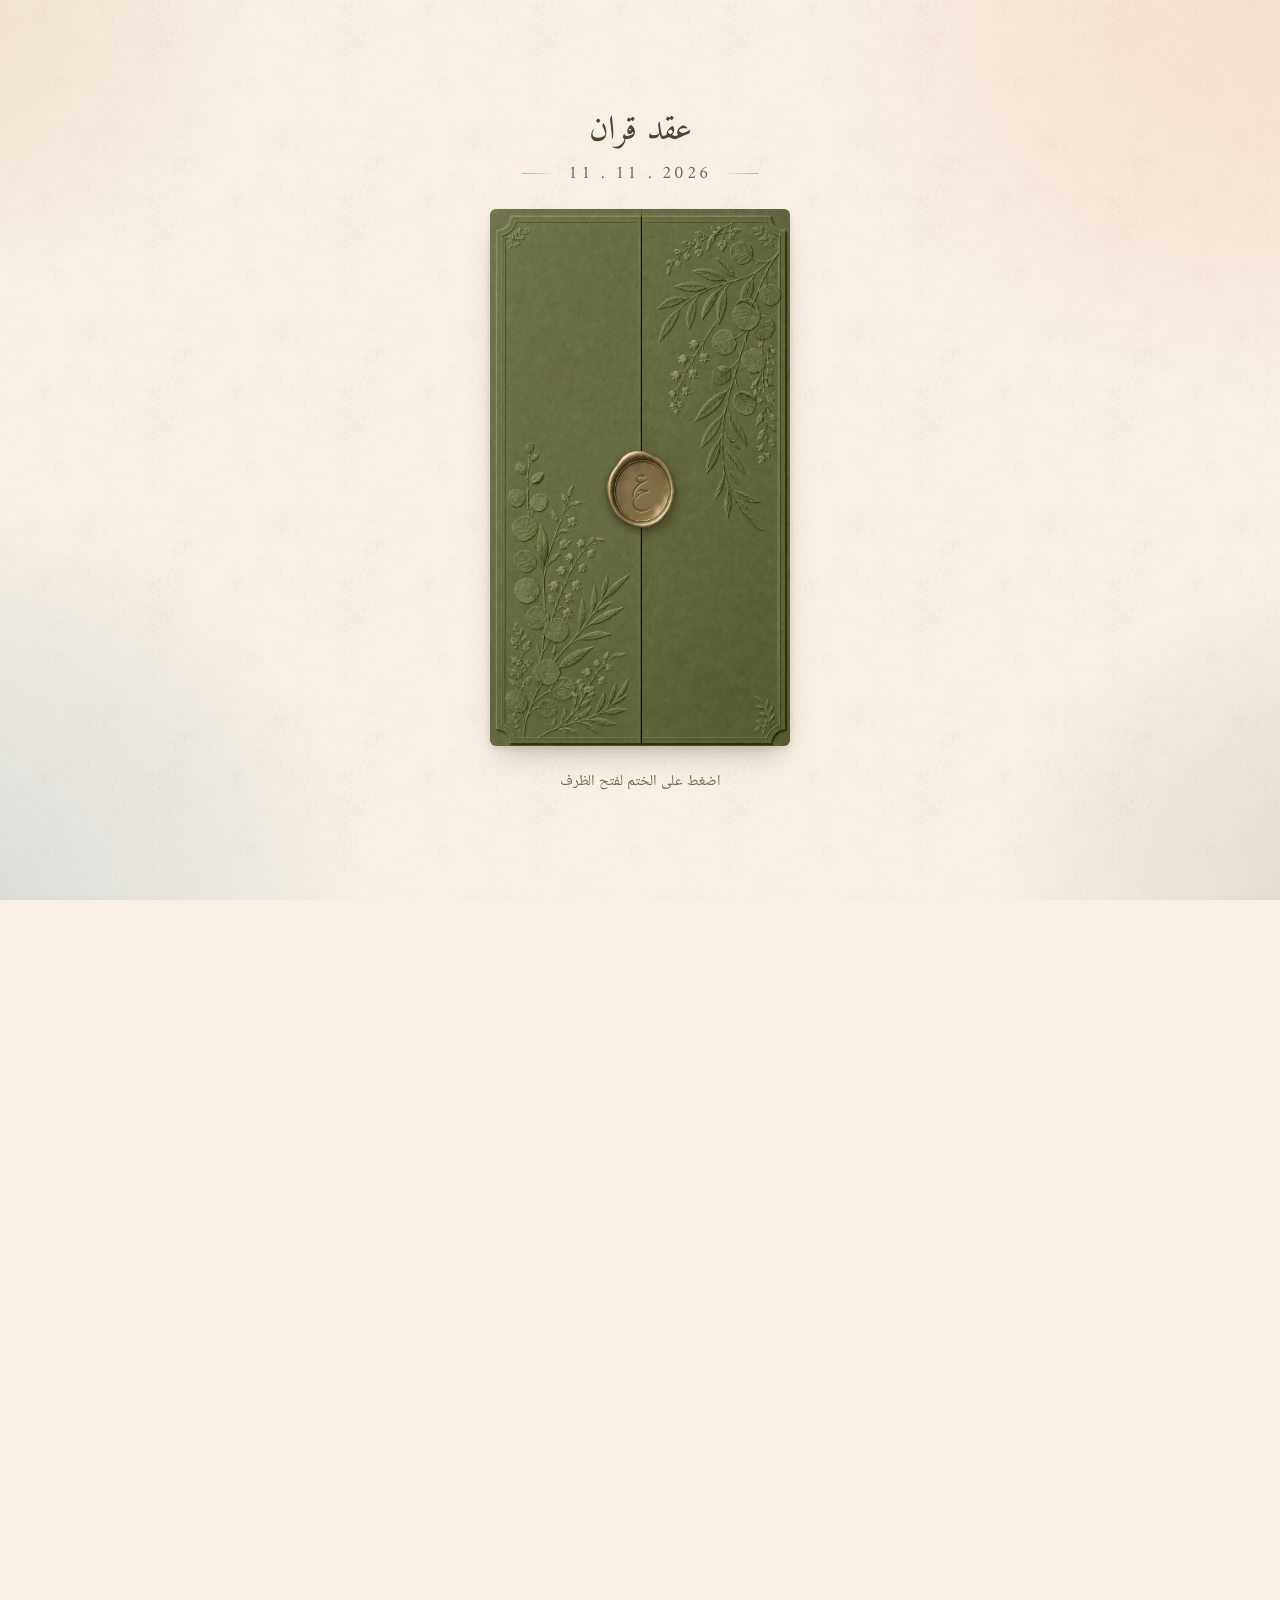
<file: index.html>
<!doctype html><html lang="ar" dir="rtl"><head><meta charset="utf-8"><meta name="robots" content="noindex, nofollow"><meta http-equiv="refresh" content="0; url=./front/"><link rel="canonical" href="./front/"><title>عقد قران عمر وحبيبة · 11 / 11</title></head><body><a href="./front/">عقد قران عمر وحبيبة · 11 / 11</a></body></html>
</file>
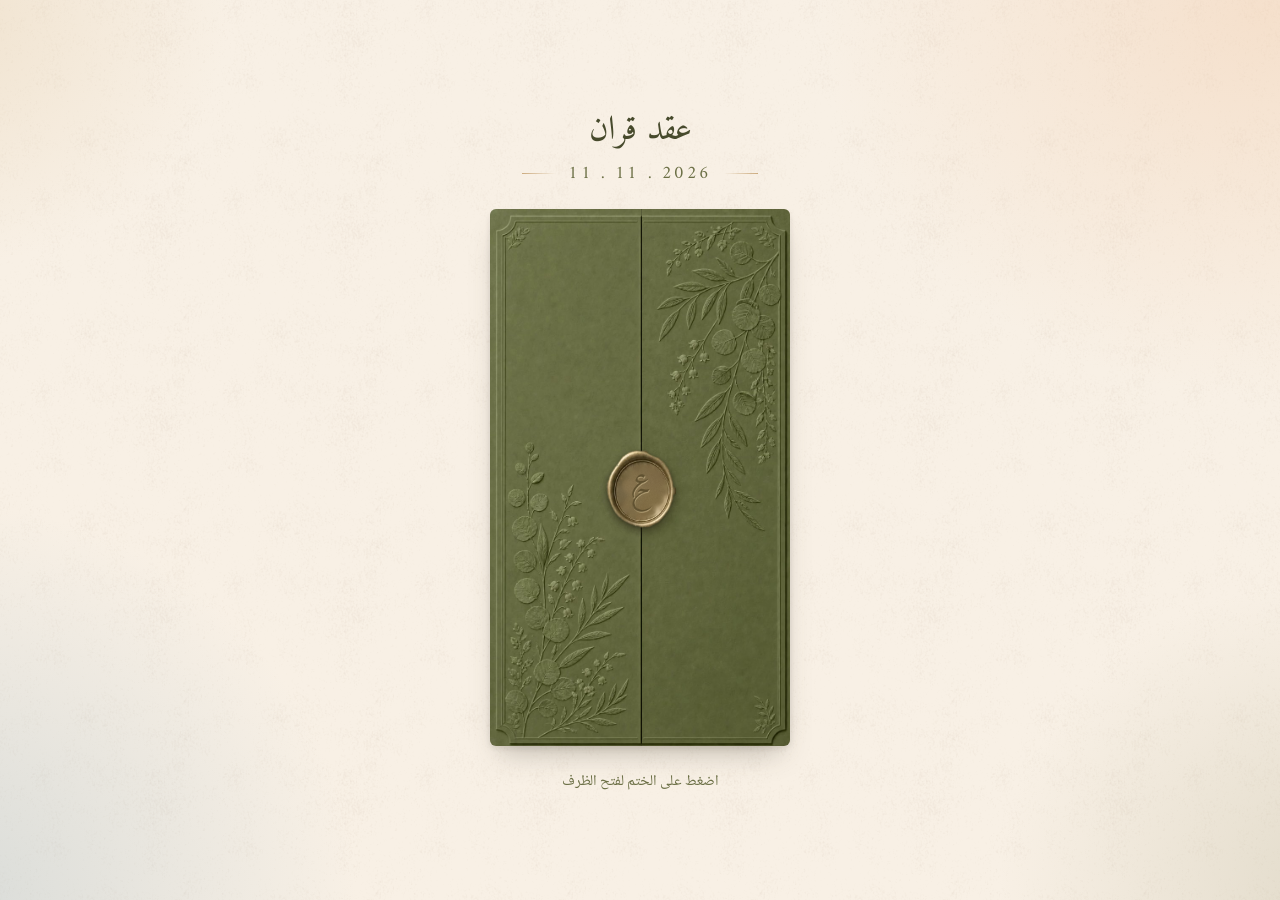
<file: back/index.html>
<!doctype html>
<html lang="ar" dir="rtl" class="no-js">
<head>
<meta charset="utf-8">
<meta name="viewport" content="width=device-width, initial-scale=1, viewport-fit=cover">
<script>document.documentElement.className='js';</script>
<title>عقد قران عمر وحبيبة · 11 / 11</title>
<meta name="description" content="شاركونا الفرحة بمباركتكم">
<meta name="robots" content="noindex, nofollow">
<meta name="theme-color" content="#F8F0E5">
<meta name="color-scheme" content="light">
<meta name="format-detection" content="telephone=no, date=no, address=no">
<link rel="canonical" href="https://omarmostafa599-star.github.io/omar-habiba/back/">
<meta property="og:type" content="website">
<meta property="og:locale" content="ar_AR">
<meta property="og:title" content="عقد قران عمر وحبيبة · 11 / 11">
<meta property="og:description" content="شاركونا الفرحة بمباركتكم">
<meta property="og:url" content="https://omarmostafa599-star.github.io/omar-habiba/back/">
<meta property="og:image" content="https://omarmostafa599-star.github.io/omar-habiba/assets/img/og-back.jpg">
<meta property="og:image:secure_url" content="https://omarmostafa599-star.github.io/omar-habiba/assets/img/og-back.jpg">
<meta property="og:image:type" content="image/jpeg">
<meta property="og:image:width" content="630">
<meta property="og:image:height" content="945">
<meta property="og:image:alt" content="عقد قران عمر وحبيبة · 11 / 11">
<meta name="twitter:card" content="summary_large_image">
<meta name="twitter:title" content="عقد قران عمر وحبيبة · 11 / 11">
<meta name="twitter:description" content="شاركونا الفرحة بمباركتكم">
<meta name="twitter:image" content="https://omarmostafa599-star.github.io/omar-habiba/assets/img/og-back.jpg">
<link rel="icon" href="../assets/img/favicon.png" type="image/png">
<link rel="apple-touch-icon" href="../assets/img/apple-touch-icon.png">
<link rel="preload" href="../assets/fonts/amiri-arabic-400-normal.woff2" as="font" type="font/woff2" crossorigin>
<link rel="preload" href="../assets/fonts/noto-naskh-arabic-arabic-400-normal.woff2" as="font" type="font/woff2" crossorigin>
<link rel="preload" href="../assets/img/doors.jpg" as="image">
<link rel="preload" href="../assets/img/seal.png" as="image">
<link rel="preconnect" href="https://script.google.com">
<link rel="preconnect" href="https://script.googleusercontent.com">
<link rel="stylesheet" href="../assets/css/invite.css?v=965fd2bd">
<script id="invite-config" type="application/json">{"version":"back","startUTC":"2026-11-11T10:00:00Z","endpoint":"https://script.google.com/macros/s/AKfycbw6GUNqaHavDqoWGvOmAOWHUF2RmimxX9dyR_7RuGnIL_A34MukpZD5AmjN1ht7SNovVQ/exec","voiceMax":120,"videoMax":60,"videoMaxBytes":12582912,"t":{"gateHint":"اضغط على الختم لفتح الظرف","gateHintOpening":"أهلًا بكم في فرحتنا","countdownTitle":"ونعدّ الأيام للقائكم","countdownDone":"بدأت فرحتنا","units":["يوم","ساعة","دقيقة","ثانية"],"rsvpThanksYes":"وصلنا تأكيدكم، وننتظركم بكل شوق","rsvpThanksNo":"وصلنا ردّكم، ودعواتكم تصلنا وإن بعدت المسافات","rsvpAlready":"سبق أن وصلنا ردّكم، شكرًا لكم","wishThanks":"وصلت مباركتكم، شكرًا من القلب","sendError":"تعذّر الإرسال، حاولوا مرة أخرى","nameRequired":"اكتبوا الاسم من فضلكم","wishRequired":"اكتبوا مباركة أو سجّلوها بصوتكم","sending":"جارٍ الإرسال…","voiceNoMic":"لم نتمكن من الوصول إلى الميكروفون. افتحوا الدعوة في المتصفح وحاولوا مجددًا، أو اكتفوا بالمباركة المكتوبة.","videoNoCam":"لم نتمكن من الوصول إلى الكاميرا. افتحوا الدعوة في المتصفح وحاولوا مجددًا، أو اكتفوا بالمباركة المكتوبة أو الصوتية.","videoLimit":"وصل الفيديو إلى الحد المسموح، وتوقف التسجيل","uploading":"جارٍ الرفع","mediaUnsupported":"هذا المتصفح لا يسمح بالتسجيل. افتحوا الدعوة في Safari أو Chrome، أو اكتفوا بالمباركة المكتوبة.","recEmpty":"لم يُحفظ التسجيل، حاولوا مرة أخرى","micDenied":"لم يُسمح بالوصول إلى الميكروفون. اضغطوا «سماح» عند السؤال، أو فعّلوه من إعدادات المتصفح. وإن كانت الدعوة مفتوحة داخل واتساب، افتحوها في Safari أو Chrome.","camDenied":"لم يُسمح بالوصول إلى الكاميرا والميكروفون. اضغطوا «سماح» عند السؤال، أو فعّلوهما من إعدادات المتصفح. وإن كانت الدعوة مفتوحة داخل واتساب، افتحوها في Safari أو Chrome."}}</script>
<script src="../assets/js/invite.js?v=94f9ceda" defer></script>
</head>
<body>

<svg class="sprite" aria-hidden="true" focusable="false" xmlns="http://www.w3.org/2000/svg">
  <defs>
    <symbol id="i-heart" viewBox="0 0 24 22"><path d="M12 20.2C7.1 16.4 2.4 12.6 2.4 7.6 2.4 4.6 4.7 2.3 7.5 2.3c1.9 0 3.5 1 4.5 2.6 1-1.6 2.6-2.6 4.5-2.6 2.8 0 5.1 2.3 5.1 5.3 0 5-4.7 8.8-9.6 12.6z" fill="none" stroke="currentColor" stroke-width="1.2" stroke-linejoin="round"/></symbol>
    <symbol id="i-pin" viewBox="0 0 24 30"><path d="M12 28.2s-8.6-9.1-8.6-15.4a8.6 8.6 0 0 1 17.2 0c0 6.3-8.6 15.4-8.6 15.4z" fill="none" stroke="currentColor" stroke-width="1.15" stroke-linejoin="round"/><circle cx="12" cy="12.6" r="3.1" fill="none" stroke="currentColor" stroke-width="1.15"/></symbol>
    <symbol id="i-sprig" viewBox="0 0 64 26">
      <path d="M2 18c14-1 30-4 46-10 4-1.5 8-3.4 13-6" fill="none" stroke="currentColor" stroke-width="1" stroke-linecap="round"/>
      <g fill="currentColor" fill-opacity=".38" stroke="currentColor" stroke-width=".8" stroke-linejoin="round">
        <path d="M14 16.6c-.6-3.6 1.4-6.6 5.2-7.8.4 3.6-1.6 6.6-5.2 7.8z"/><path d="M14.8 17c2.8 2.3 6.5 2.6 9.7.6-2.6-2.6-6.6-2.7-9.7-.6z"/>
        <path d="M27 13.9c-.2-3.8 2-6.6 5.8-7.4.1 3.7-2.2 6.5-5.8 7.4z"/><path d="M27.9 14.2c3 2 6.6 2 9.6-.2-2.8-2.3-6.7-2.2-9.6.2z"/>
        <path d="M40 9.8c.1-3.6 2.5-6.1 6.2-6.6-.2 3.6-2.6 6.1-6.2 6.6z"/><path d="M41 10.1c2.9 1.6 6.3 1.4 9-.8-2.8-2-6.4-1.7-9 .8z"/>
        <path d="M53 5.2c1.4-2.6 3.8-3.8 6.8-3.5-1.3 2.5-3.8 3.8-6.8 3.5z"/>
      </g>
    </symbol>
    <symbol id="i-cal" viewBox="0 0 24 24"><g fill="none" stroke="currentColor" stroke-width="1.15" stroke-linecap="round"><rect x="3.5" y="5" width="17" height="15" rx="2.2"/><path d="M3.5 9.6h17M8 3v4M16 3v4"/></g></symbol>
    <symbol id="i-replay" viewBox="0 0 24 24"><path d="M4.5 12a7.5 7.5 0 1 0 2.3-5.4M4.3 3.8v3.6h3.6" fill="none" stroke="currentColor" stroke-width="1.15" stroke-linecap="round" stroke-linejoin="round"/></symbol>
    <symbol id="i-mic" viewBox="0 0 24 24"><g fill="none" stroke="currentColor" stroke-width="1.2" stroke-linecap="round"><rect x="9" y="3" width="6" height="11" rx="3"/><path d="M5.5 11a6.5 6.5 0 0 0 13 0M12 17.5V21M8.5 21h7"/></g></symbol>
    <symbol id="i-cam" viewBox="0 0 24 24"><g fill="none" stroke="currentColor" stroke-width="1.2" stroke-linejoin="round"><rect x="3" y="6.5" width="13" height="11" rx="2.2"/><path d="M16 10.5l5-3v9l-5-3z"/></g></symbol>
    <symbol id="i-play" viewBox="0 0 24 24"><path d="M8 5.5v13l10.5-6.5z" fill="currentColor"/></symbol>
    <symbol id="i-pause" viewBox="0 0 24 24"><path d="M7.5 5.5h3v13h-3zM13.5 5.5h3v13h-3z" fill="currentColor"/></symbol>
    <symbol id="i-lock" viewBox="0 0 24 24"><g fill="none" stroke="currentColor" stroke-width="1.15"><rect x="5" y="10.5" width="14" height="10" rx="2"/><path d="M8 10.5V8a4 4 0 0 1 8 0v2.5"/></g></symbol>
    <symbol id="i-check" viewBox="0 0 24 24"><path d="M5 12.5l4.5 4.5L19 7.5" fill="none" stroke="currentColor" stroke-width="1.4" stroke-linecap="round" stroke-linejoin="round"/></symbol>
  </defs>
</svg>

<div class="gate" id="gate">
  <div class="wash" aria-hidden="true">
    <span class="blob b1"></span><span class="blob b2"></span><span class="blob b3"></span><span class="blob b4"></span>
  </div>
  <div class="gate-inner">
    <header class="gate-head" id="gateHead">
      <p class="gate-title">عقد قران</p>
      <p class="gate-date"><span class="rule" aria-hidden="true"></span><span dir="ltr" class="ltr">11 . 11 . 2026</span><span class="rule" aria-hidden="true"></span></p>
    </header>
    <div class="gate-stage">
      <button type="button" class="env-btn" id="openBtn" aria-describedby="gateHint">
        <span class="sr">اضغط على الختم لفتح الظرف</span>
        
<div class="env" id="env">
  <div class="env-inside" aria-hidden="true">
    <div class="env-card" id="envCard">
      <picture>
        <source type="image/webp" srcset="../assets/img/back.webp">
        <img src="../assets/img/back.png" width="1024" height="1536" alt="" decoding="async">
      </picture>
    </div>
  </div>
  <div class="door door-r" id="doorR" aria-hidden="true"><span class="door-face door-out"></span><span class="door-face door-in"></span></div>
  <div class="door door-l" id="doorL" aria-hidden="true"><span class="door-face door-out"></span><span class="door-face door-in"></span></div>
  <div class="seal" id="seal" aria-hidden="true">
    <img class="seal-img" src="../assets/img/seal.png" width="422" height="490" alt="" decoding="async">
    <span class="seal-mono"></span>
  </div>
</div>
      </button>
    </div>
    <p class="gate-hint" id="gateHint">اضغط على الختم لفتح الظرف</p>
  </div>
</div>

<main class="invite" id="invite" tabindex="-1" aria-label="عقد قران عمر وحبيبة">
  <div class="layout">
    <figure class="hero">
      <picture>
        <source type="image/webp" srcset="../assets/img/back.webp">
        <img src="../assets/img/back.png" width="1024" height="1536" alt="دعوة زفاف بألوان مائية: العروسان من الخلف يتأملان البحر وقت الغروب، وأعلاها آية «وَمِنْ آيَاتِهِ أَنْ خَلَقَ لَكُم مِّنْ أَنفُسِكُمْ أَزْوَاجًا لِّتَسْكُنُوا إِلَيْهَا وَجَعَلَ بَيْنَكُم مَّوَدَّةً وَرَحْمَةً»" decoding="async" fetchpriority="high">
      </picture>
    </figure>

    <div class="details">
      <section class="sec sec-intro reveal">
        <span class="mono" aria-hidden="true"></span>
        <h1 class="names">عمر <span class="waw">و</span>حبيبة</h1>
        <h2 class="welcome">بكل الفرح</h2>
        <p class="lead">تم عقد القران بحمد الله، ويسعدنا أن تشاركونا الفرحة بمباركتكم</p>
        <div class="divider" aria-hidden="true"><span class="line"></span><svg class="ico-heart"><use href="#i-heart"/></svg><span class="line"></span></div>
        <p class="intro-close">بداية حكايتنا</p>
      </section>

      <section class="sec sec-date reveal" aria-label="الموعد">
        <p class="day">الأربعاء</p>
        <p class="dm"><span dir="ltr" class="ltr">11 / 11</span></p>
        <p class="yr"><span dir="ltr" class="ltr">2026</span></p>
      </section>


      <section class="sec sec-wish reveal" id="wish" aria-labelledby="wishTitle">
        <p class="dua">بارك الله لكما، وبارك عليكما، وجمع بينكما في خير</p>
        <div class="divider small" aria-hidden="true"><span class="line"></span><svg class="ico-heart"><use href="#i-heart"/></svg><span class="line"></span></div>
        <h2 class="h-sec" id="wishTitle">اكتبوا لنا مباركتكم</h2>
        <p class="lead">كلماتكم ستبقى معنا ذكرى نعود إليها</p>
        <form class="card-form" id="wishForm" novalidate>
          <label class="field">
            <span class="field-label">الاسم</span>
            <input type="text" name="name" id="wishName" maxlength="80" autocomplete="name" required>
          </label>
          <label class="field">
            <span class="sr">اكتبوا كلماتكم هنا…</span>
            <textarea name="message" id="wishMessage" rows="4" maxlength="1500" placeholder="اكتبوا كلماتكم هنا…"></textarea>
          </label>
          <div class="media">
            <p class="media-title">أو سجّلوا لنا تهنئة</p>
            <div class="media-toggles">
              <button type="button" class="btn btn-voice media-toggle" id="tglVoice" aria-expanded="false" aria-controls="voice"><svg aria-hidden="true"><use href="#i-mic"/></svg><span>بصوتكم</span><svg class="has-clip" aria-hidden="true"><use href="#i-check"/></svg></button>
              <button type="button" class="btn btn-voice media-toggle" id="tglVideo" aria-expanded="false" aria-controls="video"><svg aria-hidden="true"><use href="#i-cam"/></svg><span>بالفيديو</span><svg class="has-clip" aria-hidden="true"><use href="#i-check"/></svg></button>
            </div>
          <div class="voice" id="voice" data-state="idle" hidden>
            <p class="voice-title">أو سجّلوا لنا مباركة بصوتكم</p>
            <div class="voice-row v-idle">
              <button type="button" class="btn btn-voice" id="recStart"><svg aria-hidden="true"><use href="#i-mic"/></svg><span>ابدأ التسجيل</span></button>
            </div>
            <div class="voice-row v-rec">
              <span class="rec-dot" aria-hidden="true"></span>
              <span class="rec-label">جارٍ التسجيل</span>
              <span class="rec-time ltr" dir="ltr" id="recTime">0:00 / 2:00</span>
              <button type="button" class="btn btn-small" id="recStop">إيقاف</button>
            </div>
            <div class="voice-row v-ready">
              <button type="button" class="btn btn-small btn-play" id="recPlay" aria-pressed="false"><svg class="ic-play" aria-hidden="true"><use href="#i-play"/></svg><svg class="ic-pause" aria-hidden="true"><use href="#i-pause"/></svg><span>استمع</span><span class="ltr play-len" dir="ltr" id="recLen"></span></button>
              <button type="button" class="link-btn" id="recRedo">أعد التسجيل</button>
              <button type="button" class="link-btn" id="recDel">احذف</button>
              <audio id="recAudio" preload="metadata"></audio>
            </div>
            <p class="voice-note" id="voiceNote" role="status" aria-live="polite"></p>
          </div>
          <div class="voice video" id="video" data-state="idle" hidden>
            <p class="voice-title">أو سجّلوا لنا تهنئة بالفيديو</p>
            <div class="voice-row v-idle">
              <button type="button" class="btn btn-voice" id="vidStart"><svg aria-hidden="true"><use href="#i-cam"/></svg><span>ابدأ تسجيل الفيديو</span></button>
            </div>
            <div class="vid-frame v-rec v-ready">
              <video id="vidLive" playsinline muted autoplay></video>
              <video id="vidPlay" playsinline preload="metadata"></video>
            </div>
            <div class="voice-row v-rec">
              <span class="rec-dot" aria-hidden="true"></span>
              <span class="rec-label">جارٍ التسجيل</span>
              <span class="rec-time ltr" dir="ltr" id="vidTime">0:00 / 1:00</span>
              <button type="button" class="btn btn-small" id="vidStop">إيقاف</button>
            </div>
            <div class="voice-row v-ready">
              <button type="button" class="btn btn-small btn-play" id="vidPlayBtn" aria-pressed="false"><svg class="ic-play" aria-hidden="true"><use href="#i-play"/></svg><svg class="ic-pause" aria-hidden="true"><use href="#i-pause"/></svg><span>استمع</span><span class="ltr play-len" dir="ltr" id="vidLen"></span></button>
              <button type="button" class="link-btn" id="vidRedo">أعد التسجيل</button>
              <button type="button" class="link-btn" id="vidDel">احذف</button>
            </div>
            <p class="voice-note" id="videoNote" role="status" aria-live="polite"></p>
          </div>
          </div>
          <p class="privacy"><svg aria-hidden="true"><use href="#i-lock"/></svg><span>المباركات والتسجيلات والفيديوهات تصلنا نحن فقط</span></p>
          <button type="submit" class="btn btn-primary btn-wide" id="wishSend"><span id="wishSendLabel">أرسل المباركة</span></button>
          <p class="form-msg" id="wishMsg" role="status" aria-live="polite"></p>
        </form>
        <div class="done" id="wishDone" hidden>
          <span class="done-ico" aria-hidden="true"><svg><use href="#i-heart"/></svg></span>
          <p class="done-text" role="status" aria-live="polite">وصلت مباركتكم، شكرًا من القلب</p>
          <button type="button" class="link-btn" id="wishAnother">إرسال مباركة أخرى</button>
        </div>
      </section>
      <section class="sec sec-close reveal">
        <p class="closing">دعواتكم تتمّم فرحتنا</p>
        <svg class="ico-heart" aria-hidden="true"><use href="#i-heart"/></svg>
        <button type="button" class="replay" id="replayBtn"><svg class="ico" aria-hidden="true"><use href="#i-replay"/></svg><span>إعادة فتح الظرف</span></button>
      </section>
    </div>
  </div>
</main>
</body>
</html>
</file>
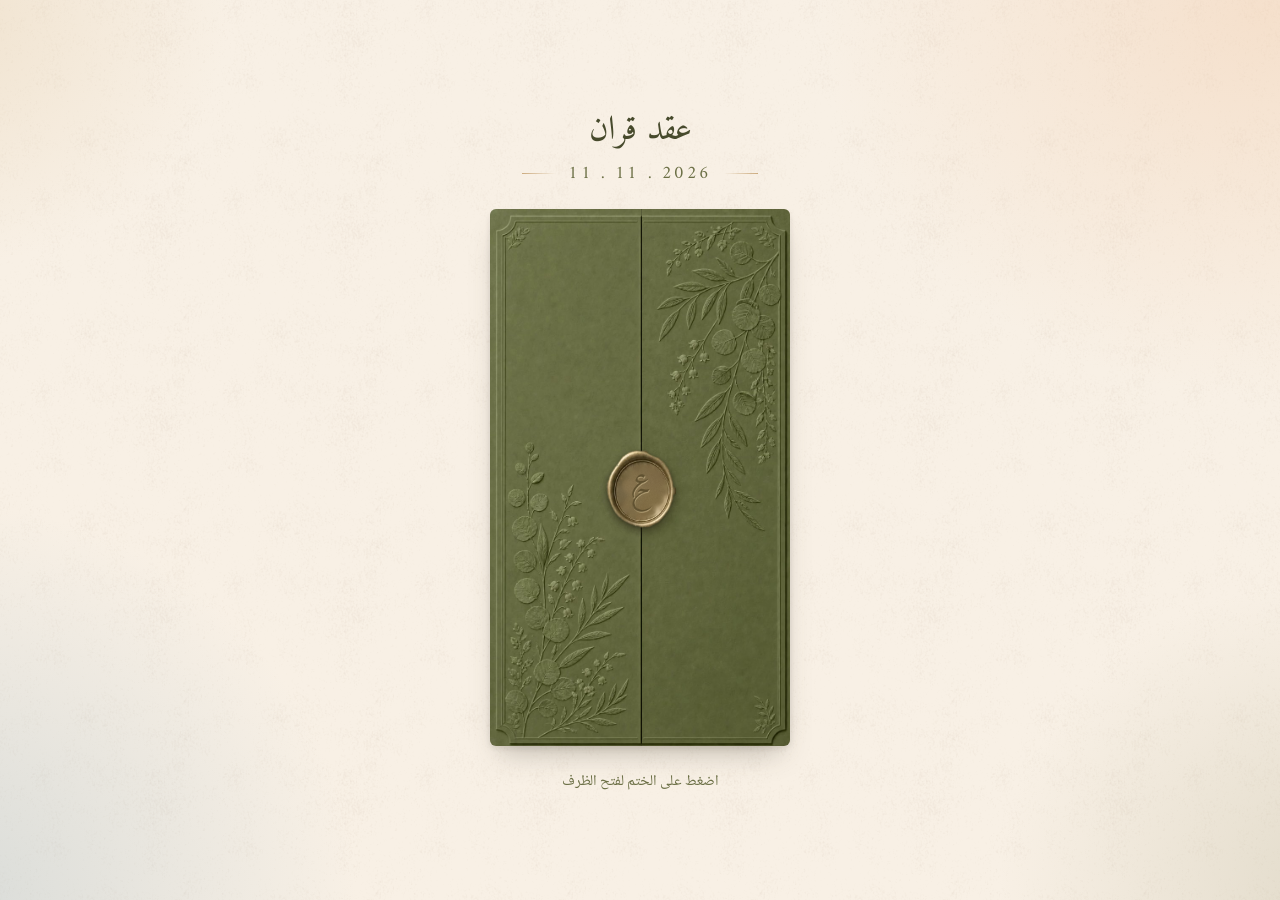
<file: front/index.html>
<!doctype html>
<html lang="ar" dir="rtl" class="no-js">
<head>
<meta charset="utf-8">
<meta name="viewport" content="width=device-width, initial-scale=1, viewport-fit=cover">
<script>document.documentElement.className='js';</script>
<title>عقد قران عمر وحبيبة · 11 / 11</title>
<meta name="description" content="شاركونا الفرحة بمباركتكم">
<meta name="robots" content="noindex, nofollow">
<meta name="theme-color" content="#F8F0E5">
<meta name="color-scheme" content="light">
<meta name="format-detection" content="telephone=no, date=no, address=no">
<link rel="canonical" href="https://omarmostafa599-star.github.io/omar-habiba/front/">
<meta property="og:type" content="website">
<meta property="og:locale" content="ar_AR">
<meta property="og:title" content="عقد قران عمر وحبيبة · 11 / 11">
<meta property="og:description" content="شاركونا الفرحة بمباركتكم">
<meta property="og:url" content="https://omarmostafa599-star.github.io/omar-habiba/front/">
<meta property="og:image" content="https://omarmostafa599-star.github.io/omar-habiba/assets/img/og-front.jpg">
<meta property="og:image:secure_url" content="https://omarmostafa599-star.github.io/omar-habiba/assets/img/og-front.jpg">
<meta property="og:image:type" content="image/jpeg">
<meta property="og:image:width" content="630">
<meta property="og:image:height" content="945">
<meta property="og:image:alt" content="عقد قران عمر وحبيبة · 11 / 11">
<meta name="twitter:card" content="summary_large_image">
<meta name="twitter:title" content="عقد قران عمر وحبيبة · 11 / 11">
<meta name="twitter:description" content="شاركونا الفرحة بمباركتكم">
<meta name="twitter:image" content="https://omarmostafa599-star.github.io/omar-habiba/assets/img/og-front.jpg">
<link rel="icon" href="../assets/img/favicon.png" type="image/png">
<link rel="apple-touch-icon" href="../assets/img/apple-touch-icon.png">
<link rel="preload" href="../assets/fonts/amiri-arabic-400-normal.woff2" as="font" type="font/woff2" crossorigin>
<link rel="preload" href="../assets/fonts/noto-naskh-arabic-arabic-400-normal.woff2" as="font" type="font/woff2" crossorigin>
<link rel="preload" href="../assets/img/doors.jpg" as="image">
<link rel="preload" href="../assets/img/seal.png" as="image">
<link rel="preconnect" href="https://script.google.com">
<link rel="preconnect" href="https://script.googleusercontent.com">
<link rel="stylesheet" href="../assets/css/invite.css?v=965fd2bd">
<script id="invite-config" type="application/json">{"version":"front","startUTC":"2026-11-11T10:00:00Z","endpoint":"https://script.google.com/macros/s/AKfycbw6GUNqaHavDqoWGvOmAOWHUF2RmimxX9dyR_7RuGnIL_A34MukpZD5AmjN1ht7SNovVQ/exec","voiceMax":120,"videoMax":60,"videoMaxBytes":12582912,"t":{"gateHint":"اضغط على الختم لفتح الظرف","gateHintOpening":"أهلًا بكم في فرحتنا","countdownTitle":"ونعدّ الأيام للقائكم","countdownDone":"بدأت فرحتنا","units":["يوم","ساعة","دقيقة","ثانية"],"rsvpThanksYes":"وصلنا تأكيدكم، وننتظركم بكل شوق","rsvpThanksNo":"وصلنا ردّكم، ودعواتكم تصلنا وإن بعدت المسافات","rsvpAlready":"سبق أن وصلنا ردّكم، شكرًا لكم","wishThanks":"وصلت مباركتكم، شكرًا من القلب","sendError":"تعذّر الإرسال، حاولوا مرة أخرى","nameRequired":"اكتبوا الاسم من فضلكم","wishRequired":"اكتبوا مباركة أو سجّلوها بصوتكم","sending":"جارٍ الإرسال…","voiceNoMic":"لم نتمكن من الوصول إلى الميكروفون. افتحوا الدعوة في المتصفح وحاولوا مجددًا، أو اكتفوا بالمباركة المكتوبة.","videoNoCam":"لم نتمكن من الوصول إلى الكاميرا. افتحوا الدعوة في المتصفح وحاولوا مجددًا، أو اكتفوا بالمباركة المكتوبة أو الصوتية.","videoLimit":"وصل الفيديو إلى الحد المسموح، وتوقف التسجيل","uploading":"جارٍ الرفع","mediaUnsupported":"هذا المتصفح لا يسمح بالتسجيل. افتحوا الدعوة في Safari أو Chrome، أو اكتفوا بالمباركة المكتوبة.","recEmpty":"لم يُحفظ التسجيل، حاولوا مرة أخرى","micDenied":"لم يُسمح بالوصول إلى الميكروفون. اضغطوا «سماح» عند السؤال، أو فعّلوه من إعدادات المتصفح. وإن كانت الدعوة مفتوحة داخل واتساب، افتحوها في Safari أو Chrome.","camDenied":"لم يُسمح بالوصول إلى الكاميرا والميكروفون. اضغطوا «سماح» عند السؤال، أو فعّلوهما من إعدادات المتصفح. وإن كانت الدعوة مفتوحة داخل واتساب، افتحوها في Safari أو Chrome."}}</script>
<script src="../assets/js/invite.js?v=94f9ceda" defer></script>
</head>
<body>

<svg class="sprite" aria-hidden="true" focusable="false" xmlns="http://www.w3.org/2000/svg">
  <defs>
    <symbol id="i-heart" viewBox="0 0 24 22"><path d="M12 20.2C7.1 16.4 2.4 12.6 2.4 7.6 2.4 4.6 4.7 2.3 7.5 2.3c1.9 0 3.5 1 4.5 2.6 1-1.6 2.6-2.6 4.5-2.6 2.8 0 5.1 2.3 5.1 5.3 0 5-4.7 8.8-9.6 12.6z" fill="none" stroke="currentColor" stroke-width="1.2" stroke-linejoin="round"/></symbol>
    <symbol id="i-pin" viewBox="0 0 24 30"><path d="M12 28.2s-8.6-9.1-8.6-15.4a8.6 8.6 0 0 1 17.2 0c0 6.3-8.6 15.4-8.6 15.4z" fill="none" stroke="currentColor" stroke-width="1.15" stroke-linejoin="round"/><circle cx="12" cy="12.6" r="3.1" fill="none" stroke="currentColor" stroke-width="1.15"/></symbol>
    <symbol id="i-sprig" viewBox="0 0 64 26">
      <path d="M2 18c14-1 30-4 46-10 4-1.5 8-3.4 13-6" fill="none" stroke="currentColor" stroke-width="1" stroke-linecap="round"/>
      <g fill="currentColor" fill-opacity=".38" stroke="currentColor" stroke-width=".8" stroke-linejoin="round">
        <path d="M14 16.6c-.6-3.6 1.4-6.6 5.2-7.8.4 3.6-1.6 6.6-5.2 7.8z"/><path d="M14.8 17c2.8 2.3 6.5 2.6 9.7.6-2.6-2.6-6.6-2.7-9.7-.6z"/>
        <path d="M27 13.9c-.2-3.8 2-6.6 5.8-7.4.1 3.7-2.2 6.5-5.8 7.4z"/><path d="M27.9 14.2c3 2 6.6 2 9.6-.2-2.8-2.3-6.7-2.2-9.6.2z"/>
        <path d="M40 9.8c.1-3.6 2.5-6.1 6.2-6.6-.2 3.6-2.6 6.1-6.2 6.6z"/><path d="M41 10.1c2.9 1.6 6.3 1.4 9-.8-2.8-2-6.4-1.7-9 .8z"/>
        <path d="M53 5.2c1.4-2.6 3.8-3.8 6.8-3.5-1.3 2.5-3.8 3.8-6.8 3.5z"/>
      </g>
    </symbol>
    <symbol id="i-cal" viewBox="0 0 24 24"><g fill="none" stroke="currentColor" stroke-width="1.15" stroke-linecap="round"><rect x="3.5" y="5" width="17" height="15" rx="2.2"/><path d="M3.5 9.6h17M8 3v4M16 3v4"/></g></symbol>
    <symbol id="i-replay" viewBox="0 0 24 24"><path d="M4.5 12a7.5 7.5 0 1 0 2.3-5.4M4.3 3.8v3.6h3.6" fill="none" stroke="currentColor" stroke-width="1.15" stroke-linecap="round" stroke-linejoin="round"/></symbol>
    <symbol id="i-mic" viewBox="0 0 24 24"><g fill="none" stroke="currentColor" stroke-width="1.2" stroke-linecap="round"><rect x="9" y="3" width="6" height="11" rx="3"/><path d="M5.5 11a6.5 6.5 0 0 0 13 0M12 17.5V21M8.5 21h7"/></g></symbol>
    <symbol id="i-cam" viewBox="0 0 24 24"><g fill="none" stroke="currentColor" stroke-width="1.2" stroke-linejoin="round"><rect x="3" y="6.5" width="13" height="11" rx="2.2"/><path d="M16 10.5l5-3v9l-5-3z"/></g></symbol>
    <symbol id="i-play" viewBox="0 0 24 24"><path d="M8 5.5v13l10.5-6.5z" fill="currentColor"/></symbol>
    <symbol id="i-pause" viewBox="0 0 24 24"><path d="M7.5 5.5h3v13h-3zM13.5 5.5h3v13h-3z" fill="currentColor"/></symbol>
    <symbol id="i-lock" viewBox="0 0 24 24"><g fill="none" stroke="currentColor" stroke-width="1.15"><rect x="5" y="10.5" width="14" height="10" rx="2"/><path d="M8 10.5V8a4 4 0 0 1 8 0v2.5"/></g></symbol>
    <symbol id="i-check" viewBox="0 0 24 24"><path d="M5 12.5l4.5 4.5L19 7.5" fill="none" stroke="currentColor" stroke-width="1.4" stroke-linecap="round" stroke-linejoin="round"/></symbol>
  </defs>
</svg>

<div class="gate" id="gate">
  <div class="wash" aria-hidden="true">
    <span class="blob b1"></span><span class="blob b2"></span><span class="blob b3"></span><span class="blob b4"></span>
  </div>
  <div class="gate-inner">
    <header class="gate-head" id="gateHead">
      <p class="gate-title">عقد قران</p>
      <p class="gate-date"><span class="rule" aria-hidden="true"></span><span dir="ltr" class="ltr">11 . 11 . 2026</span><span class="rule" aria-hidden="true"></span></p>
    </header>
    <div class="gate-stage">
      <button type="button" class="env-btn" id="openBtn" aria-describedby="gateHint">
        <span class="sr">اضغط على الختم لفتح الظرف</span>
        
<div class="env" id="env">
  <div class="env-inside" aria-hidden="true">
    <div class="env-card" id="envCard">
      <picture>
        <source type="image/webp" srcset="../assets/img/front.webp">
        <img src="../assets/img/front.png" width="1024" height="1536" alt="" decoding="async">
      </picture>
    </div>
  </div>
  <div class="door door-r" id="doorR" aria-hidden="true"><span class="door-face door-out"></span><span class="door-face door-in"></span></div>
  <div class="door door-l" id="doorL" aria-hidden="true"><span class="door-face door-out"></span><span class="door-face door-in"></span></div>
  <div class="seal" id="seal" aria-hidden="true">
    <img class="seal-img" src="../assets/img/seal.png" width="422" height="490" alt="" decoding="async">
    <span class="seal-mono"></span>
  </div>
</div>
      </button>
    </div>
    <p class="gate-hint" id="gateHint">اضغط على الختم لفتح الظرف</p>
  </div>
</div>

<main class="invite" id="invite" tabindex="-1" aria-label="عقد قران عمر وحبيبة">
  <div class="layout">
    <figure class="hero">
      <picture>
        <source type="image/webp" srcset="../assets/img/front.webp">
        <img src="../assets/img/front.png" width="1024" height="1536" alt="دعوة زفاف بألوان مائية: العروسان أمام البحر وقت الغروب، وأعلاها آية «وَمِنْ آيَاتِهِ أَنْ خَلَقَ لَكُم مِّنْ أَنفُسِكُمْ أَزْوَاجًا لِّتَسْكُنُوا إِلَيْهَا وَجَعَلَ بَيْنَكُم مَّوَدَّةً وَرَحْمَةً»" decoding="async" fetchpriority="high">
      </picture>
    </figure>

    <div class="details">
      <section class="sec sec-intro reveal">
        <span class="mono" aria-hidden="true"></span>
        <h1 class="names">عمر <span class="waw">و</span>حبيبة</h1>
        <h2 class="welcome">بكل الفرح</h2>
        <p class="lead">تم عقد القران بحمد الله، ويسعدنا أن تشاركونا الفرحة بمباركتكم</p>
        <div class="divider" aria-hidden="true"><span class="line"></span><svg class="ico-heart"><use href="#i-heart"/></svg><span class="line"></span></div>
        <p class="intro-close">بداية حكايتنا</p>
      </section>

      <section class="sec sec-date reveal" aria-label="الموعد">
        <p class="day">الأربعاء</p>
        <p class="dm"><span dir="ltr" class="ltr">11 / 11</span></p>
        <p class="yr"><span dir="ltr" class="ltr">2026</span></p>
      </section>


      <section class="sec sec-wish reveal" id="wish" aria-labelledby="wishTitle">
        <p class="dua">بارك الله لكما، وبارك عليكما، وجمع بينكما في خير</p>
        <div class="divider small" aria-hidden="true"><span class="line"></span><svg class="ico-heart"><use href="#i-heart"/></svg><span class="line"></span></div>
        <h2 class="h-sec" id="wishTitle">اكتبوا لنا مباركتكم</h2>
        <p class="lead">كلماتكم ستبقى معنا ذكرى نعود إليها</p>
        <form class="card-form" id="wishForm" novalidate>
          <label class="field">
            <span class="field-label">الاسم</span>
            <input type="text" name="name" id="wishName" maxlength="80" autocomplete="name" required>
          </label>
          <label class="field">
            <span class="sr">اكتبوا كلماتكم هنا…</span>
            <textarea name="message" id="wishMessage" rows="4" maxlength="1500" placeholder="اكتبوا كلماتكم هنا…"></textarea>
          </label>
          <div class="media">
            <p class="media-title">أو سجّلوا لنا تهنئة</p>
            <div class="media-toggles">
              <button type="button" class="btn btn-voice media-toggle" id="tglVoice" aria-expanded="false" aria-controls="voice"><svg aria-hidden="true"><use href="#i-mic"/></svg><span>بصوتكم</span><svg class="has-clip" aria-hidden="true"><use href="#i-check"/></svg></button>
              <button type="button" class="btn btn-voice media-toggle" id="tglVideo" aria-expanded="false" aria-controls="video"><svg aria-hidden="true"><use href="#i-cam"/></svg><span>بالفيديو</span><svg class="has-clip" aria-hidden="true"><use href="#i-check"/></svg></button>
            </div>
          <div class="voice" id="voice" data-state="idle" hidden>
            <p class="voice-title">أو سجّلوا لنا مباركة بصوتكم</p>
            <div class="voice-row v-idle">
              <button type="button" class="btn btn-voice" id="recStart"><svg aria-hidden="true"><use href="#i-mic"/></svg><span>ابدأ التسجيل</span></button>
            </div>
            <div class="voice-row v-rec">
              <span class="rec-dot" aria-hidden="true"></span>
              <span class="rec-label">جارٍ التسجيل</span>
              <span class="rec-time ltr" dir="ltr" id="recTime">0:00 / 2:00</span>
              <button type="button" class="btn btn-small" id="recStop">إيقاف</button>
            </div>
            <div class="voice-row v-ready">
              <button type="button" class="btn btn-small btn-play" id="recPlay" aria-pressed="false"><svg class="ic-play" aria-hidden="true"><use href="#i-play"/></svg><svg class="ic-pause" aria-hidden="true"><use href="#i-pause"/></svg><span>استمع</span><span class="ltr play-len" dir="ltr" id="recLen"></span></button>
              <button type="button" class="link-btn" id="recRedo">أعد التسجيل</button>
              <button type="button" class="link-btn" id="recDel">احذف</button>
              <audio id="recAudio" preload="metadata"></audio>
            </div>
            <p class="voice-note" id="voiceNote" role="status" aria-live="polite"></p>
          </div>
          <div class="voice video" id="video" data-state="idle" hidden>
            <p class="voice-title">أو سجّلوا لنا تهنئة بالفيديو</p>
            <div class="voice-row v-idle">
              <button type="button" class="btn btn-voice" id="vidStart"><svg aria-hidden="true"><use href="#i-cam"/></svg><span>ابدأ تسجيل الفيديو</span></button>
            </div>
            <div class="vid-frame v-rec v-ready">
              <video id="vidLive" playsinline muted autoplay></video>
              <video id="vidPlay" playsinline preload="metadata"></video>
            </div>
            <div class="voice-row v-rec">
              <span class="rec-dot" aria-hidden="true"></span>
              <span class="rec-label">جارٍ التسجيل</span>
              <span class="rec-time ltr" dir="ltr" id="vidTime">0:00 / 1:00</span>
              <button type="button" class="btn btn-small" id="vidStop">إيقاف</button>
            </div>
            <div class="voice-row v-ready">
              <button type="button" class="btn btn-small btn-play" id="vidPlayBtn" aria-pressed="false"><svg class="ic-play" aria-hidden="true"><use href="#i-play"/></svg><svg class="ic-pause" aria-hidden="true"><use href="#i-pause"/></svg><span>استمع</span><span class="ltr play-len" dir="ltr" id="vidLen"></span></button>
              <button type="button" class="link-btn" id="vidRedo">أعد التسجيل</button>
              <button type="button" class="link-btn" id="vidDel">احذف</button>
            </div>
            <p class="voice-note" id="videoNote" role="status" aria-live="polite"></p>
          </div>
          </div>
          <p class="privacy"><svg aria-hidden="true"><use href="#i-lock"/></svg><span>المباركات والتسجيلات والفيديوهات تصلنا نحن فقط</span></p>
          <button type="submit" class="btn btn-primary btn-wide" id="wishSend"><span id="wishSendLabel">أرسل المباركة</span></button>
          <p class="form-msg" id="wishMsg" role="status" aria-live="polite"></p>
        </form>
        <div class="done" id="wishDone" hidden>
          <span class="done-ico" aria-hidden="true"><svg><use href="#i-heart"/></svg></span>
          <p class="done-text" role="status" aria-live="polite">وصلت مباركتكم، شكرًا من القلب</p>
          <button type="button" class="link-btn" id="wishAnother">إرسال مباركة أخرى</button>
        </div>
      </section>
      <section class="sec sec-close reveal">
        <p class="closing">دعواتكم تتمّم فرحتنا</p>
        <svg class="ico-heart" aria-hidden="true"><use href="#i-heart"/></svg>
        <button type="button" class="replay" id="replayBtn"><svg class="ico" aria-hidden="true"><use href="#i-replay"/></svg><span>إعادة فتح الظرف</span></button>
      </section>
    </div>
  </div>
</main>
</body>
</html>
</file>
<file: assets/css/invite.css>
/* ============ دعوة زفاف عمر وحبيبة ============ */

/* ---------- الخطوط (محلية، رخصة OFL) ---------- */
@font-face { font-family: 'Amiri'; font-style: normal; font-weight: 400; font-display: swap;
  src: url(../fonts/amiri-arabic-400-normal.woff2) format('woff2');
  unicode-range: U+0600-06FF, U+0750-077F, U+0870-08FF, U+200C-200E, U+2010-2011, U+204F, U+2E41, U+FB50-FDFF, U+FE70-FEFC; }
@font-face { font-family: 'Amiri'; font-style: normal; font-weight: 400; font-display: swap;
  src: url(../fonts/amiri-latin-400-normal.woff2) format('woff2');
  unicode-range: U+0000-00FF, U+0131, U+0152-0153, U+02BB-02BC, U+02C6, U+02DA, U+02DC, U+2000-206F, U+2212, U+2215; }
@font-face { font-family: 'Amiri'; font-style: normal; font-weight: 700; font-display: swap;
  src: url(../fonts/amiri-arabic-700-normal.woff2) format('woff2');
  unicode-range: U+0600-06FF, U+0750-077F, U+0870-08FF, U+200C-200E, U+FB50-FDFF, U+FE70-FEFC; }
@font-face { font-family: 'Noto Naskh Arabic'; font-style: normal; font-weight: 400; font-display: swap;
  src: url(../fonts/noto-naskh-arabic-arabic-400-normal.woff2) format('woff2');
  unicode-range: U+0600-06FF, U+0750-077F, U+0870-08FF, U+200C-200E, U+2010-2011, U+204F, U+2E41, U+FB50-FDFF, U+FE70-FEFC; }
@font-face { font-family: 'Noto Naskh Arabic'; font-style: normal; font-weight: 400; font-display: swap;
  src: url(../fonts/noto-naskh-arabic-latin-400-normal.woff2) format('woff2');
  unicode-range: U+0000-00FF, U+0131, U+0152-0153, U+02BB-02BC, U+02C6, U+02DA, U+02DC, U+2000-206F, U+2212, U+2215; }
@font-face { font-family: 'Noto Naskh Arabic'; font-style: normal; font-weight: 500; font-display: swap;
  src: url(../fonts/noto-naskh-arabic-arabic-500-normal.woff2) format('woff2');
  unicode-range: U+0600-06FF, U+0750-077F, U+0870-08FF, U+200C-200E, U+FB50-FDFF, U+FE70-FEFC; }
@font-face { font-family: 'Noto Naskh Arabic'; font-style: normal; font-weight: 500; font-display: swap;
  src: url(../fonts/noto-naskh-arabic-latin-500-normal.woff2) format('woff2');
  unicode-range: U+0000-00FF, U+2000-206F; }

/* ---------- الهوية: زيتي بلون بدلة العريس + ذهبي مطفأ للزخارف ---------- */
:root {
  --paper: #F8F0E5;
  --paper-hi: #FCF8F1;
  --ink: #474A2C;            /* زيتي غامق للنصوص */
  --ink-soft: #6B6F45;       /* زيتي مصفر للنصوص الثانوية */
  --olive: #6B6F45;
  --olive-tint: rgba(107, 111, 69, .12);
  --gold: #BD945C;
  --gold-deep: #9A7745;
  --gold-light: #E7D3A6;
  --sand: #CDBB9F;
  --sand-soft: rgba(205, 187, 159, .55);
  --danger: #9A4B3B;
  --shadow: 0 1px 2px rgba(74, 73, 54, .08), 0 6px 18px -8px rgba(74, 73, 54, .2);
  --f-title: 'Amiri', 'Noto Naskh Arabic', serif;
  --f-body: 'Noto Naskh Arabic', 'Amiri', serif;
  --safe-t: env(safe-area-inset-top, 0px);
  --safe-b: env(safe-area-inset-bottom, 0px);
  --safe-l: env(safe-area-inset-left, 0px);
  --safe-r: env(safe-area-inset-right, 0px);
  color-scheme: light;
}

*, *::before, *::after { box-sizing: border-box; }
html { -webkit-text-size-adjust: 100%; text-size-adjust: 100%; }
html, body { margin: 0; padding: 0; }
body {
  min-height: 100vh;
  background-color: var(--paper);
  background-image: url(../img/paper.png);
  background-size: 192px 192px;
  color: var(--ink);
  font-family: var(--f-body);
  font-size: 17px;
  line-height: 1.9;
  overflow-x: hidden;
  -webkit-font-smoothing: antialiased;
  -webkit-tap-highlight-color: transparent;
}
p, h1, h2 { margin: 0; font-weight: 400; }
img { max-width: 100%; height: auto; display: block; }
button, input, textarea { font: inherit; color: inherit; }
.ltr { direction: ltr; unicode-bidi: isolate; display: inline-block; }
.sr {
  position: absolute !important; width: 1px; height: 1px; padding: 0; margin: -1px;
  overflow: hidden; clip: rect(0 0 0 0); clip-path: inset(50%); white-space: nowrap; border: 0;
}
.sprite { position: absolute; width: 0; height: 0; overflow: hidden; }
[hidden] { display: none !important; }

:focus { outline: none; }
:focus-visible { outline: 2px solid var(--gold); outline-offset: 4px; border-radius: 6px; }

/* ---------- الحالات ---------- */
.no-js .gate, .no-js .replay, .no-js .sec-rsvp, .no-js .sec-wish { display: none; }
.js .invite { display: none; }
.js.show-invite .invite { display: block; }
.js:not(.gate-done) body { overflow: hidden; }
.js.gate-done .gate { display: none; }

/* ================= شاشة الظرف ================= */
.gate {
  position: fixed; inset: 0; z-index: 50;
  background-color: var(--paper);
  background-image: url(../img/paper.png);
  background-size: 192px 192px;
  overflow: hidden;
  overscroll-behavior: none;
  touch-action: manipulation;
}
.wash { position: absolute; inset: -10%; pointer-events: none; }
.blob { position: absolute; border-radius: 50%; animation: drift 26s ease-in-out infinite alternate; }
.b1 { width: 70vmax; height: 60vmax; top: -22vmax; right: -24vmax;
  background: radial-gradient(closest-side, rgba(240, 196, 160, .36), rgba(240, 196, 160, 0)); }
.b2 { width: 64vmax; height: 64vmax; bottom: -26vmax; left: -26vmax;
  background: radial-gradient(closest-side, rgba(150, 176, 190, .32), rgba(150, 176, 190, 0)); animation-delay: -9s; }
.b3 { width: 52vmax; height: 48vmax; bottom: -16vmax; right: -20vmax;
  background: radial-gradient(closest-side, rgba(150, 146, 110, .22), rgba(150, 146, 110, 0)); animation-delay: -4s; }
.b4 { width: 46vmax; height: 40vmax; top: -12vmax; left: -18vmax;
  background: radial-gradient(closest-side, rgba(222, 196, 156, .30), rgba(222, 196, 156, 0)); animation-delay: -15s; }
@keyframes drift {
  from { transform: translate3d(0, 0, 0) scale(1); }
  to   { transform: translate3d(1.6vmax, 1.2vmax, 0) scale(1.04); }
}

.gate-inner {
  position: relative; height: 100%;
  display: flex; flex-direction: column; align-items: center; justify-content: center;
  gap: clamp(10px, 2.6svh, 28px);
  padding: calc(var(--safe-t) + 16px) calc(var(--safe-r) + 16px) calc(var(--safe-b) + 16px) calc(var(--safe-l) + 16px);
  text-align: center;
}
.gate-head { display: grid; gap: 2px; justify-items: center; }
.gate-title { font-family: var(--f-title); font-size: clamp(25px, 7.4vw, 34px); line-height: 1.6; color: var(--ink); }
.gate-date {
  display: flex; align-items: center; gap: 12px;
  font-family: var(--f-title); font-size: clamp(15px, 4.3vw, 18px);
  letter-spacing: .14em; color: var(--ink-soft); line-height: 1.5;
}
.gate-date .rule { width: 34px; height: 1px; background: linear-gradient(90deg, transparent, var(--gold)); opacity: .75; }
.gate-date .rule:last-child { background: linear-gradient(90deg, var(--gold), transparent); }

.gate-stage { display: grid; place-items: center; width: 100%; }

.env-btn {
  appearance: none; -webkit-appearance: none;
  background: none; border: 0; padding: 0; margin: 0; cursor: pointer;
  border-radius: 10px;
  /* الظرف بنسبة 9:16، يتسع لما يتبقى من الارتفاع المرئي بعد العنوان والإرشاد */
  width: clamp(150px, calc((100vh - 200px) * .5625), min(72vw, 300px));
  width: clamp(150px, calc((100svh - 200px) * .5625), min(72vw, 300px));
}
.env-btn[aria-disabled="true"] { cursor: default; }
.env-btn:focus-visible { outline-offset: 10px; border-radius: 12px; }

.env {
  position: relative; width: 100%;
  aspect-ratio: 720 / 1285;
  perspective: 1600px; -webkit-perspective: 1600px;
  container-type: inline-size;
}
@supports not (aspect-ratio: 1) { .env { height: 0; padding-bottom: 178.5%; } }
.env > * { position: absolute; }

/* داخل الظرف: بطانة عاجية + بطاقة الدعوة */
.env-inside {
  inset: 0; z-index: 1;
  border-radius: 6px;
  background: url(../img/liner.jpg) center / 100% 100% no-repeat, #ECE3D0;
  box-shadow:
    inset 0 0 0 1px rgba(189, 148, 92, .55),
    inset 0 0 0 5px rgba(236, 227, 208, .0),
    inset 0 0 0 6px rgba(189, 148, 92, .35),
    inset 0 10px 24px -12px rgba(74, 69, 56, .45),
    0 16px 26px -10px rgba(74, 69, 56, .35), 0 3px 6px rgba(74, 69, 56, .12);
}
.env-card {
  position: absolute; z-index: 2;
  left: 9%; right: 9%; top: 50%;
  margin-top: -60%;              /* توسيط رأسي: نصف ارتفاع البطاقة كنسبة من عرض الظرف */
  padding: 3.6%;
  background: var(--paper-hi);
  border-radius: 3px;
  box-shadow: 0 0 0 1px rgba(189, 148, 92, .3), 0 10px 22px -10px rgba(74, 73, 54, .45);
  will-change: transform;
  transform-origin: 50% 60%;
}
.env-card::after { content: ""; position: absolute; inset: 2.2%; border: 1px solid rgba(189, 148, 92, .45); border-radius: 2px; pointer-events: none; }
.env-card img { width: 100%; height: auto; aspect-ratio: 1024 / 1536; }

/* الضلفتان */
.door {
  z-index: 3; top: 0; bottom: 0; width: 50%;
  transform-style: preserve-3d; -webkit-transform-style: preserve-3d;
  will-change: transform;
}
.door-r { right: 0; transform-origin: 100% 50%; }
.door-l { left: 0;  transform-origin: 0 50%; }
/* تداخل بسيط في المنتصف حتى لا يظهر أي فراغ بين الضلفتين وهما مقفولتين */
.door { width: calc(50% + 2px); top: -1px; bottom: -1px; }
.door-face {
  position: absolute; inset: 0;
  backface-visibility: hidden; -webkit-backface-visibility: hidden;
}
.door-out {
  background-image: url(../img/doors.jpg);
  background-size: 200% 100%;
  background-repeat: no-repeat;
}
.door-l .door-out { background-position: 0 0; border-radius: 6px 0 0 6px; box-shadow: inset -1px 0 0 rgba(0, 0, 0, .18); }
.door-r .door-out { background-position: 100% 0; border-radius: 0 6px 6px 0; box-shadow: inset 1px 0 0 rgba(255, 255, 255, .06); }
.door-in {
  transform: rotateY(180deg); -webkit-transform: rotateY(180deg);
  background:
    linear-gradient(90deg, rgba(74, 69, 56, .10), rgba(74, 69, 56, 0) 45%),
    url(../img/liner.jpg) 0 0 / 200% 100% no-repeat, #ECE3D0;
  box-shadow: inset 0 0 0 1px rgba(189, 148, 92, .6), inset 0 0 0 5px #ECE3D0, inset 0 0 0 6px rgba(189, 148, 92, .45);
}
.door-l .door-in { border-radius: 0 6px 6px 0; background-position: 0 0, 100% 0, 0 0; }
.door-r .door-in { border-radius: 6px 0 0 6px; background-position: 0 0, 0 0, 0 0; }
.door.is-open { z-index: 0; }

/* الختم: من الصورة المرجعية نفسها، في منتصف الظرف تمامًا، والحرفان محفوران عليه */
.seal {
  z-index: 5;
  width: 23.6%;
  left: 38.2%;                    /* 50% − نصف العرض */
  top: 44.5%;                     /* مركز الختم عند 51.2% من الارتفاع كما في المرجع */
  aspect-ratio: 422 / 490;
  filter: drop-shadow(0 4px 4px rgba(30, 26, 14, .42)) drop-shadow(0 1px 1.5px rgba(30, 26, 14, .35));
  will-change: transform, opacity;
}
@supports not (aspect-ratio: 1) { .seal { height: 0; padding-bottom: 27.4%; } }
.seal-img { position: absolute; inset: 0; width: 100%; height: 100%; }
.seal-mono { position: absolute; left: 38.7%; top: 31.5%; width: 28%; height: 46%; }
.seal-mono::before, .seal-mono::after {
  content: ""; position: absolute; inset: 0;
  -webkit-mask: url(../img/monogram.png) center / contain no-repeat;
  mask: url(../img/monogram.png) center / contain no-repeat;
}
.seal-mono::before { background: #D9C79C; opacity: .55; transform: translate(.6px, 1px); }
.seal-mono::after { background: #5A4C2C; opacity: .92; }

.gate-hint { min-height: 1.8em; font-size: 15px; line-height: 1.8; color: var(--ink-soft); }

/* ================= الدعوة ================= */
.invite { outline: none; }
.layout {
  max-width: 560px; margin: 0 auto;
  padding: calc(var(--safe-t) + 14px) calc(var(--safe-r) + 14px) calc(var(--safe-b) + 40px) calc(var(--safe-l) + 14px);
}
.hero { margin: 0; }
.hero img { width: 100%; height: auto; aspect-ratio: 1024 / 1536; margin: 0 auto; }

.details { text-align: center; }
.sec { padding: 40px 6px; position: relative; }
.sec + .sec::before {
  content: ""; position: absolute; top: 0; left: 50%;
  width: 54px; height: 1px; margin-left: -27px; background: var(--sand-soft);
}

/* ظهور الأقسام: شفافية فقط — بلا تحريك للنصوص */
.js .reveal { opacity: 0; transition: opacity 1s ease; }
.js .reveal.is-in { opacity: 1; }

/* -- المقدمة -- */
.sec-intro { padding-top: 26px; }
.mono {
  display: block; width: 39px; height: 74px; margin: 0 auto 12px; transform-origin: 50% 60%;
  background: var(--ink);
  -webkit-mask: url(../img/monogram.png) center / contain no-repeat;
  mask: url(../img/monogram.png) center / contain no-repeat;
}
.js .reveal .mono { opacity: 0; transform: rotate(-7deg); transition: opacity 1.2s ease, transform 1.6s cubic-bezier(.2, .7, .2, 1); }
.js .reveal.is-in .mono { opacity: 1; transform: none; }
.names {
  font-family: var(--f-title);
  font-size: clamp(46px, 14vw, 66px); line-height: 1.55;
  color: var(--ink); margin: 0 0 14px; padding: 0 4px;
}
.names .waw { font-size: .7em; color: var(--ink-soft); margin: 0 0 0 .03em; display: inline-block; }
.welcome { font-family: var(--f-title); font-size: clamp(26px, 7.4vw, 31px); line-height: 1.7; color: var(--ink); margin-bottom: 4px; }
.lead { font-size: 17.5px; line-height: 2; color: var(--ink-soft); }
.intro-close { font-family: var(--f-title); font-size: clamp(22px, 6.2vw, 26px); line-height: 1.8; color: var(--ink); margin-top: 14px; }

.divider { display: flex; align-items: center; justify-content: center; gap: 12px; margin-top: 26px; color: var(--gold); }
.divider.small { margin: 14px 0 22px; }
.divider .line { width: 64px; height: 1px; background: var(--sand); transform-origin: right center; }
.divider .line:last-child { transform-origin: left center; }
.divider.small .line { width: 40px; }
.js .reveal .divider .line { transform: scaleX(0); transition: transform 1.4s cubic-bezier(.3, .7, .2, 1) .25s; }
.js .reveal.is-in .divider .line { transform: scaleX(1); }
.ico-heart { width: 15px; height: 14px; color: var(--gold); display: inline-block; vertical-align: middle; }

/* -- الموعد -- */
.day { font-family: var(--f-title); font-size: 25px; line-height: 1.6; color: var(--ink); }
.dm { font-family: var(--f-title); font-size: clamp(52px, 15vw, 64px); line-height: 1.25; color: var(--ink); letter-spacing: .04em; margin: 6px 0 2px; }
.yr { font-family: var(--f-title); font-size: 22px; line-height: 1.5; letter-spacing: .32em; color: var(--ink-soft); margin-bottom: 14px; }
.yr .ltr { padding-left: .32em; }
.time { font-size: 19px; line-height: 1.8; color: var(--ink); }
.tz { font-size: 15.5px; line-height: 1.8; color: var(--ink-soft); }
.ceremony {
  display: inline-block; margin-top: 14px; padding: 6px 18px;
  font-family: var(--f-title); font-size: 18.5px; line-height: 1.8; color: var(--ink);
  border-top: 1px solid var(--sand-soft); border-bottom: 1px solid var(--sand-soft);
}

.cal { margin: 22px auto 0; max-width: 300px; }
.cal summary {
  list-style: none; display: inline-flex; align-items: center; gap: 8px;
  min-height: 44px; padding: 6px 18px; border-radius: 999px;
  border: 1px solid var(--sand-soft); background: rgba(252, 248, 241, .6);
  color: var(--ink); font-size: 15.5px; line-height: 1.6; cursor: pointer;
  -webkit-user-select: none; user-select: none;
  transition: border-color .3s ease, background-color .3s ease;
}
.cal summary::-webkit-details-marker { display: none; }
.cal summary::marker { content: ""; }
.cal summary .ico { width: 17px; height: 17px; color: var(--gold-deep); flex: none; }
.cal[open] summary { border-color: var(--gold); background: var(--paper-hi); }
.cal-opts { display: grid; gap: 8px; margin-top: 12px; }
.cal[open] .cal-opts { animation: fadein .5s ease; }
@keyframes fadein { from { opacity: 0; } to { opacity: 1; } }
.cal-opt {
  display: block; min-height: 44px; padding: 9px 14px; border-radius: 12px;
  background: var(--paper-hi); border: 1px solid rgba(205, 187, 159, .45);
  color: var(--ink); text-decoration: none; font-size: 15px; line-height: 1.7;
  transition: border-color .3s ease;
}

/* -- العد التنازلي -- */
.count-title { font-family: var(--f-title); font-size: clamp(24px, 6.8vw, 29px); line-height: 1.7; color: var(--ink); margin-bottom: 18px; }
.count { display: grid; grid-template-columns: repeat(4, minmax(0, 1fr)); gap: clamp(6px, 2.4vw, 14px); max-width: 400px; margin: 0 auto; }
.unit {
  display: grid; justify-items: center; gap: 2px; padding: 12px 2px 8px;
  background: rgba(252, 248, 241, .72); border: 1px solid rgba(205, 187, 159, .5);
  border-radius: 14px; box-shadow: var(--shadow); position: relative;
}
.unit::before { content: ""; position: absolute; inset: 3px; border-radius: 11px; border: 1px solid rgba(189, 148, 92, .18); pointer-events: none; }
.num {
  display: flex; direction: ltr; justify-content: center;
  font-family: var(--f-title); font-size: clamp(27px, 8.2vw, 36px); line-height: 1.25;
  color: var(--ink); font-variant-numeric: tabular-nums lining-nums;
}
.num .d { display: inline-block; width: .62em; text-align: center; }
.lbl { font-size: 14px; line-height: 1.6; color: var(--ink-soft); }

/* -- المكان -- */
.venue { font-family: var(--f-title); font-size: clamp(27px, 7.8vw, 33px); line-height: 1.7; color: var(--ink); }
.city { font-size: 17px; line-height: 1.8; color: var(--ink-soft); }
.mosque { margin: 14px -6px 18px; }
.mosque img {
  width: 100%; height: auto; aspect-ratio: 1456 / 1088;
  -webkit-mask-image: radial-gradient(ellipse 72% 70% at 50% 50%, #000 62%, transparent 100%);
  mask-image: radial-gradient(ellipse 72% 70% at 50% 50%, #000 62%, transparent 100%);
}

.medal {
  position: relative; display: inline-flex; align-items: center; justify-content: center;
  width: min(290px, 100%); min-height: 128px; padding: 0 60px;
  color: var(--ink); text-decoration: none; border-radius: 50%;
  background: radial-gradient(ellipse at 50% 40%, rgba(255, 255, 255, .55), rgba(255, 255, 255, 0) 70%), var(--paper-hi);
  border: 1px solid var(--gold);
  box-shadow: inset 0 0 0 4px var(--paper-hi), inset 0 0 0 5px rgba(189, 148, 92, .75), 0 2px 4px rgba(74, 73, 54, .06), 0 10px 22px -14px rgba(74, 73, 54, .35);
}
.medal::after { content: ""; position: absolute; inset: 0; border-radius: 50%; background: url(../img/paper.png); background-size: 140px; opacity: .55; pointer-events: none; }
.medal-body { display: grid; justify-items: center; position: relative; z-index: 1; }
.pin { width: 17px; height: 21px; color: var(--gold-deep); margin-bottom: 2px; transition: transform .5s ease; }
.medal-main { font-family: var(--f-title); font-size: 22px; line-height: 1.5; color: var(--ink); }
.medal-sub { font-size: 13.5px; line-height: 1.6; color: var(--ink-soft); }
.sprig { position: absolute; top: 50%; width: 48px; height: 20px; margin-top: -10px; color: var(--gold); opacity: .85; transition: transform .6s ease; z-index: 1; }
.sprig-r { right: 10px; transform: scaleX(-1); }
.sprig-l { left: 10px; }
@media (hover: hover) and (pointer: fine) {
  .medal:hover .pin { transform: translateY(-2px); }
  .medal:hover .sprig-r { transform: scaleX(-1) rotate(-5deg); }
  .medal:hover .sprig-l { transform: rotate(-5deg); }
  .cal summary:hover, .cal-opt:hover { border-color: var(--gold); }
}
.medal:focus-visible { outline-offset: 6px; border-radius: 50%; }

/* -- النماذج: تأكيد الحضور والمباركات -- */
.h-sec { font-family: var(--f-title); font-size: clamp(25px, 7vw, 30px); line-height: 1.7; color: var(--ink); }
.sec-rsvp .lead, .sec-wish .lead { margin-bottom: 18px; font-size: 16.5px; }
.card-form {
  display: grid; gap: 14px; text-align: right;
  max-width: 420px; margin: 0 auto; padding: 20px 18px;
  background: rgba(252, 248, 241, .78);
  border: 1px solid rgba(205, 187, 159, .55); border-radius: 18px;
  box-shadow: var(--shadow);
  position: relative;
}
.card-form::before { content: ""; position: absolute; inset: 4px; border-radius: 14px; border: 1px solid rgba(189, 148, 92, .16); pointer-events: none; }
.field { display: grid; gap: 4px; position: relative; z-index: 1; }
.field-label { font-size: 14.5px; line-height: 1.6; color: var(--ink-soft); }
.field input, .field textarea {
  width: 100%; min-height: 48px; padding: 10px 14px;
  font-size: 17px; line-height: 1.7;                 /* 16px+ يمنع تكبير iPhone عند الكتابة */
  background: #FFFDF8; color: var(--ink);
  border: 1px solid rgba(108, 102, 83, .35); border-radius: 12px;
  -webkit-appearance: none; appearance: none;
  transition: border-color .25s ease, box-shadow .25s ease;
}
.field textarea { min-height: 116px; resize: vertical; }
.field input::placeholder, .field textarea::placeholder { color: rgba(102, 98, 77, .6); }
.field input:focus, .field textarea:focus { border-color: var(--olive); box-shadow: 0 0 0 3px var(--olive-tint); outline: none; }
.field.is-invalid input, .field.is-invalid textarea { border-color: var(--danger); }

.choice { display: grid; grid-template-columns: 1fr 1fr; gap: 10px; position: relative; z-index: 1; }
.btn {
  display: inline-flex; align-items: center; justify-content: center; gap: 8px;
  min-height: 48px; padding: 8px 16px; border-radius: 999px;
  font-size: 16px; line-height: 1.5; cursor: pointer;
  border: 1px solid transparent; -webkit-appearance: none; appearance: none;
  transition: background-color .25s ease, border-color .25s ease, color .25s ease, opacity .25s ease;
  position: relative; z-index: 1;
}
.btn svg { width: 18px; height: 18px; flex: none; }
.btn-primary { background: var(--olive); color: #FBF6EC; border-color: var(--olive); }
.btn-ghost { background: transparent; color: var(--ink); border-color: rgba(108, 102, 83, .45); }
.btn-voice { background: #FFFDF8; color: var(--ink); border-color: rgba(108, 102, 83, .35); width: 100%; }
.btn-voice svg { color: var(--gold-deep); }
.btn-small { min-height: 40px; padding: 6px 14px; font-size: 15px; background: #FFFDF8; border-color: rgba(108, 102, 83, .35); color: var(--ink); }
.btn-wide { width: 100%; }
.btn[disabled], .btn[aria-busy="true"] { opacity: .55; cursor: default; }
@media (hover: hover) and (pointer: fine) {
  .btn-primary:hover { background: #5A5E39; }
  .btn-ghost:hover, .btn-voice:hover, .btn-small:hover { border-color: var(--olive); }
}
.link-btn {
  appearance: none; -webkit-appearance: none; background: none; border: 0; cursor: pointer;
  min-height: 40px; padding: 4px 8px; font-size: 15px; line-height: 1.6; color: var(--ink-soft);
  text-decoration: underline; text-decoration-color: var(--sand); text-underline-offset: 5px;
}
.form-msg { min-height: 1.6em; font-size: 14.5px; line-height: 1.6; color: var(--danger); text-align: center; position: relative; z-index: 1; }
.form-msg:empty { min-height: 0; }

.done {
  display: grid; justify-items: center; gap: 8px;
  max-width: 420px; margin: 0 auto; padding: 24px 18px;
  background: rgba(252, 248, 241, .78); border: 1px solid rgba(205, 187, 159, .55);
  border-radius: 18px; box-shadow: var(--shadow);
  animation: fadein .6s ease;
}
.done-ico {
  display: grid; place-items: center; width: 44px; height: 44px; border-radius: 50%;
  border: 1px solid var(--gold); color: var(--gold-deep);
}
.done-ico svg { width: 20px; height: 20px; }
.done-text { font-family: var(--f-title); font-size: 20px; line-height: 1.8; color: var(--ink); }

/* -- المباركات والصوت -- */
.dua { font-family: var(--f-title); font-size: clamp(20px, 5.8vw, 24px); line-height: 1.9; color: var(--ink); max-width: 20em; margin: 0 auto; }
.voice {
  display: grid; gap: 8px; position: relative; z-index: 1;
  padding: 12px; border-radius: 14px;
  background: rgba(108, 102, 83, .05); border: 1px dashed rgba(108, 102, 83, .3);
}
.media { display: grid; gap: 10px; position: relative; z-index: 1; }
.media .voice-title { display: none; }
.media-title { font-size: 15px; line-height: 1.6; color: var(--ink-soft); text-align: center; }
.media-toggles { display: grid; grid-template-columns: 1fr 1fr; gap: 10px; }
.media-toggle { position: relative; }
.media-toggle[aria-expanded="true"] { background: var(--olive); color: #FBF6EC; border-color: var(--olive); }
.media-toggle[aria-expanded="true"] svg { color: var(--gold-light); }
.media-toggle .has-clip { display: none; width: 16px; height: 16px; color: var(--gold-deep); }
.media-toggle[data-has-clip="true"] .has-clip { display: inline; }
.media-toggle[aria-expanded="true"] .has-clip { color: var(--gold-light); }
.media-toggle[disabled] { opacity: .45; }
.vid-frame { display: none; position: relative; width: 100%; max-width: 280px; margin: 0 auto; aspect-ratio: 4 / 3; border-radius: 12px; overflow: hidden; background: #2E2B22; }
.video[data-state="recording"] .vid-frame, .video[data-state="ready"] .vid-frame { display: block; }
.vid-frame video { position: absolute; inset: 0; width: 100%; height: 100%; object-fit: cover; }
#vidLive { transform: scaleX(-1); }
.video[data-state="recording"] #vidPlay, .video[data-state="ready"] #vidLive { display: none; }
.voice[data-state="busy"] .v-idle { display: flex; opacity: .5; pointer-events: none; }
.voice-title { font-size: 15px; line-height: 1.6; color: var(--ink-soft); text-align: center; }
.voice-row { display: none; align-items: center; justify-content: center; flex-wrap: wrap; gap: 8px 10px; }
.voice[data-state="idle"] .v-idle,
.voice[data-state="recording"] .v-rec,
.voice[data-state="ready"] .v-ready { display: flex; }
.voice[data-state="unsupported"] .voice-title { display: none; }
.rec-dot { width: 10px; height: 10px; border-radius: 50%; background: #B4513F; animation: pulse 1.2s ease-in-out infinite; }
@keyframes pulse { 50% { opacity: .25; } }
.rec-label { font-size: 15px; color: var(--ink); }
.rec-time, .play-len { font-variant-numeric: tabular-nums; font-size: 15px; color: var(--ink-soft); min-width: 5.6ch; text-align: center; }
.play-len { min-width: 3.4ch; }
.btn-play .ic-pause { display: none; }
.btn-play[aria-pressed="true"] .ic-play { display: none; }
.btn-play[aria-pressed="true"] .ic-pause { display: inline; }
.btn-play svg { width: 16px; height: 16px; color: var(--gold-deep); }
.voice-note { font-size: 14px; line-height: 1.7; color: var(--ink-soft); text-align: center; }
.voice-note:empty { display: none; }
.privacy { display: flex; align-items: center; justify-content: center; gap: 6px; font-size: 13.5px; line-height: 1.6; color: var(--ink-soft); position: relative; z-index: 1; }
.privacy svg { width: 14px; height: 14px; color: var(--gold-deep); flex: none; }

/* -- الختام -- */
.closing { font-family: var(--f-title); font-size: clamp(22px, 6.2vw, 27px); line-height: 1.85; color: var(--ink); max-width: 22em; margin: 0 auto 12px; }
.sec-close .ico-heart { display: block; margin: 0 auto 14px; }
.replay {
  display: inline-flex; align-items: center; gap: 8px;
  appearance: none; -webkit-appearance: none; background: none; border: 0; cursor: pointer;
  min-height: 44px; padding: 6px 14px; font-size: 15px; line-height: 1.6; color: var(--ink-soft);
  text-decoration: underline; text-decoration-color: var(--sand); text-underline-offset: 6px;
}
.replay .ico { width: 16px; height: 16px; color: var(--gold-deep); }

/* ---------- شاشات صغيرة جدًا ---------- */
@media (max-width: 340px) {
  body { font-size: 16px; }
  .lead { font-size: 16.5px; }
  .unit { padding: 10px 0 6px; border-radius: 12px; }
  .lbl { font-size: 13px; }
  .medal { padding: 0 46px; min-height: 120px; }
  .sprig { width: 34px; }
  .sprig-r { right: 9px; } .sprig-l { left: 9px; }
  .choice { grid-template-columns: 1fr; }
  .card-form { padding: 16px 12px; }
}

/* ---------- الكمبيوتر ---------- */
@media (min-width: 960px) {
  .layout {
    max-width: 1180px; display: grid;
    grid-template-columns: minmax(0, 1.05fr) minmax(0, 1fr);
    gap: 56px; align-items: start; padding: 32px 40px 56px;
  }
  .hero img { width: auto; max-width: 100%; max-height: calc(100vh - 64px); }
  .details { padding-top: 8px; }
  .sec { padding: 44px 24px; }
}
@media (min-width: 960px) and (min-height: 640px) {
  .hero { position: -webkit-sticky; position: sticky; top: 32px; }
}

/* ---------- تقليل الحركة ---------- */
@media (prefers-reduced-motion: reduce) {
  .blob, .rec-dot { animation: none; }
  .js .reveal, .js .reveal .mono, .js .reveal .divider .line { transition-duration: .01s !important; transition-delay: 0s !important; }
  .js .reveal .mono, .js .reveal .divider .line { transform: none; }
  .cal[open] .cal-opts, .done { animation: none; }
  .pin, .sprig { transition: none; }
}
</file>
